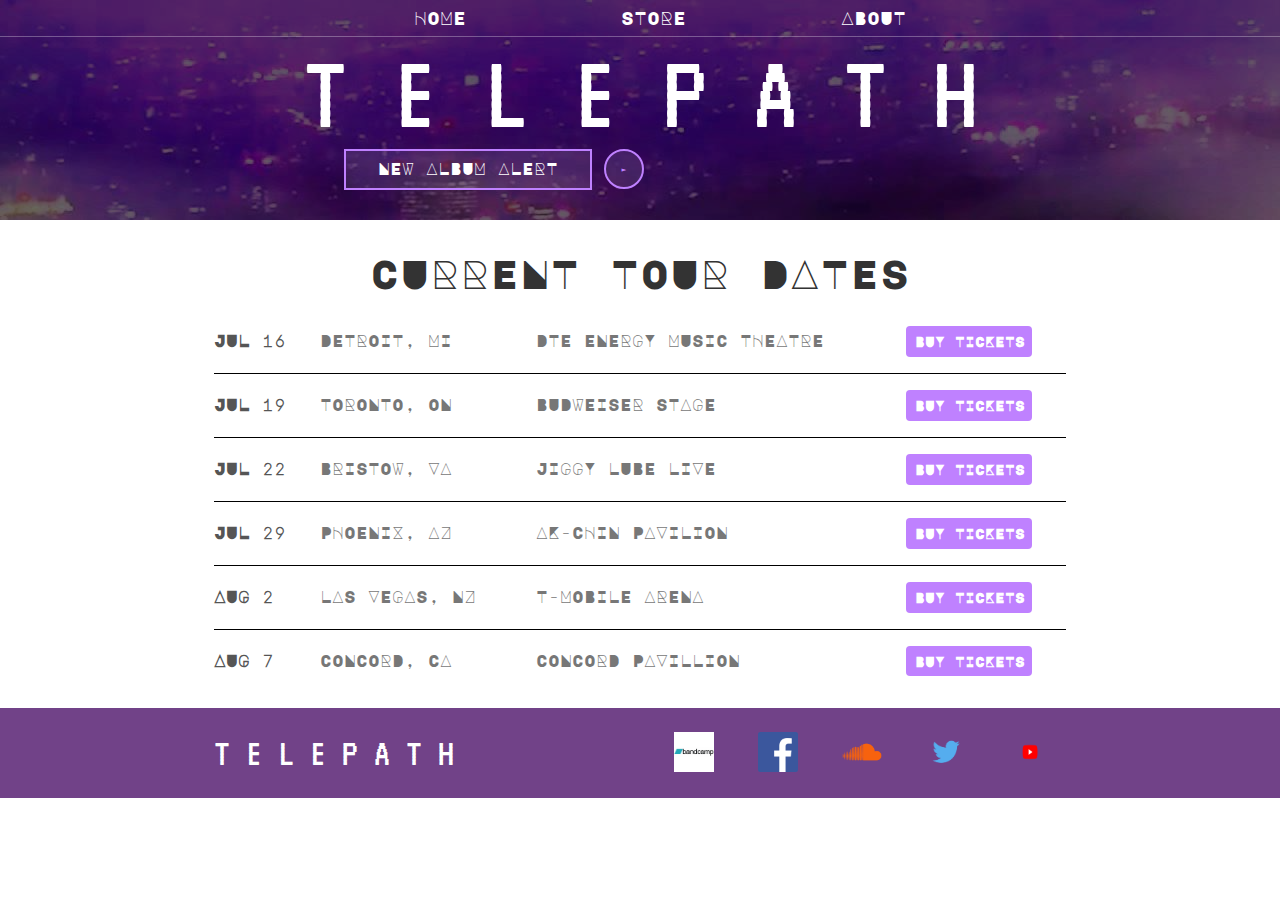
<file: index.html>
<!DOCTYPE html>
<html lang="en">
<head>
  <meta charset="UTF-8">
  <meta name="viewport" content="width=device-width, initial-scale=1.0">
  <meta http-equiv="X-UA-Compatible" content="ie=edge">
  <meta name="description" content="Homepage for vaporwave artist, T E L E P A T H">
  <link rel="stylesheet" href="css/styles.css">
  <title>T E L E P A T H</title>
</head>

<body>
      <header class="main-header">
         <nav class="nav main-nav">
           <ul>
             <li><a href="index.html">HOME</a></li>
             <li><a href="store.html">STORE</a></li>
             <li><a href="about.html">ABOUT</a></li>
           </ul>
         </nav>
         <h1 class="band-name band-name-large">T E L E P A T H</h1>
         <div class="container btn-container">
           <button class="btn btn-header">NEW ALBUM ALERT</button>
           <button class="btn btn-header btn-play">&#9658;</button>
         </div>
        <!-- play button -->

     </header>

    <section class="content-section container">
      <h2 class="section-header tour-section-header">CURRENT TOUR DATES</h2>
      <div>
        <div class="tour-row">
          <span class="tour-item tour-date">JUL 16</span>
          <span class="tour-item tour-city">DETROIT, MI</span>
          <span class="tour-item tour-arena">DTE ENERGY MUSIC THEATRE</span>
          <button type="button" class="btn tour-item tour-btn btn-primary">BUY TICKETS</button>
        </div>
        <div class="tour-row">
          <span class="tour-item tour-date">JUL 19</span>
          <span class="tour-item tour-city">TORONTO, ON</span>
          <span class="tour-item tour-arena">BUDWEISER STAGE</span>
          <button type="button" class="btn tour-item tour-btn btn-primary">BUY TICKETS</button>
        </div>
        <div class="tour-row">
          <span class="tour-item tour-date">JUL 22</span>
          <span class="tour-item tour-city">BRISTOW, VA</span>
          <span class="tour-item tour-arena">JIGGY LUBE LIVE</span>
          <button type="button" class="btn tour-item tour-btn btn-primary">BUY TICKETS</button>
        </div>
        <div class="tour-row">
          <span class="tour-item tour-date">JUL 29</span>
          <span class="tour-item tour-city">PHOENIX, AZ</span>
          <span class="tour-item tour-arena">AK-CHIN PAVILION</span>
          <button type="button" class="btn tour-item tour-btn btn-primary">BUY TICKETS</button>
        </div>
        <div class="tour-row">
          <span class="tour-item tour-date">AUG 2</span>
          <span class="tour-item tour-city">LAS VEGAS, NZ</span>
          <span class="tour-item tour-arena">T-MOBILE ARENA</span>
          <button type="button" class="btn tour-item tour-btn btn-primary">BUY TICKETS</button>
        </div>
        <div class="tour-row">
          <span class="tour-item tour-date">AUG 7</span>
          <span class="tour-item tour-city">CONCORD, CA</span>
          <span class="tour-item tour-arena">CONCORD PAVILLION</span>
          <button type="button" class="btn tour-item tour-btn btn-primary">BUY TICKETS</button>
        </div>
      </div>

    </section>

    <footer class="main-footer">
      <div class="container main-footer-container">
        <h3 class="band-name band-name-footer">T E L E P A T H</h3>
        <ul class="nav footer-nav">
          <li>
            <a href="https://telepathtelepath.bandcamp.com/" target="_blank">
              <img src="images/socialMediaLogos/bandcampLogo.png" alt="Bandcamp logo">
            </a>
          </li>
          <li>
            <a href="https://www.facebook.com/pages/T-e-l-e-p-a-t-h-%E3%83%86%E3%83%AC%E3%83%91%E3%82%B7%E3%83%BC%E8%83%BD%E5%8A%9B%E8%80%85/330118413837104" target="_blank">
              <img src="images/socialMediaLogos/facebookLogo.png" alt="Facebook logo">
            </a>
          </li>
          <li>
            <a href="https://soundcloud.com/t-e-l-e-p-a-t-h" target="_blank">
              <img src="images/socialMediaLogos/soundcloudLogo.png" alt="Soundcloud logo">
            </a>
          </li>
          <li>
            <a href="https://twitter.com/telepathicvapor" target="_blank">
              <img src="images/socialMediaLogos/twitterLogo.png" alt="Twitter logo">
            </a>
          </li>
          <li>
            <a href="https://www.youtube.com/channel/UCJ2u-VH6eMVxEYWF6TLktDw" target="_blank">
              <img src="images/socialMediaLogos/youtubeLogo.png" alt="Youtube logo">
            </a>
          </li>
        </ul>
      </div>
    </footer>
</body>
</html>
</file>
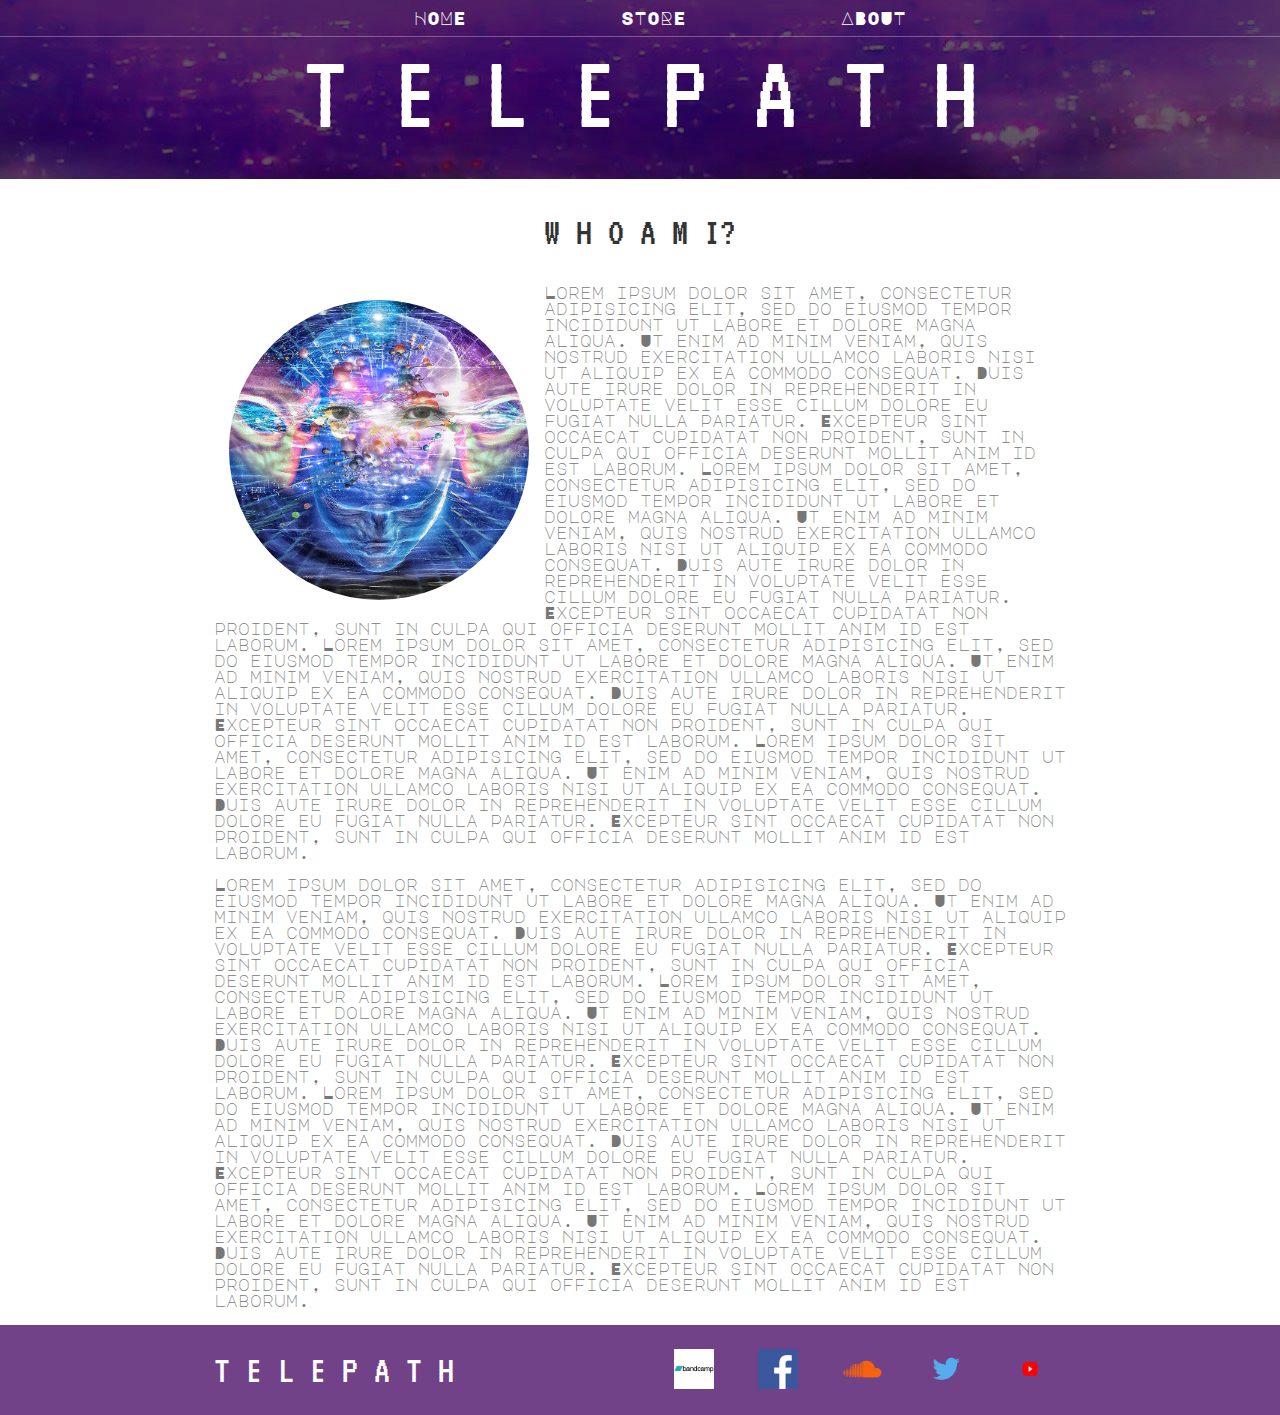
<file: about.html>
<!DOCTYPE html>
<html lang="en">
<head>
  <meta charset="UTF-8">
  <meta name="viewport" content="width=device-width, initial-scale=1.0">
  <meta http-equiv="X-UA-Compatible" content="ie=edge">
  <meta name="description" content="Homepage for vaporwave artist, T E L E P A T H">
  <link rel="stylesheet" href="css/styles.css">
  <title>T E L E P A T H STORE</title>
</head>

<body>
      <header class="main-header">
         <nav class="nav main-nav">
           <ul>
             <li><a href="index.html">HOME</a></li>
             <li><a href="store.html">STORE</a></li>
             <li><a href="about.html">ABOUT</a></li>
           </ul>
         </nav>
         <h1 class="band-name band-name-large">T E L E P A T H</h1>
     </header>

    <section class="content-section container">
      <h2 class="section-header">W H O A M I?</h2>
      <img class="about-band-image" src="images/telepathBioImage.jpg" alt="Biographical photo of the artist, Telepath">
      <p>Lorem ipsum dolor sit amet, consectetur adipisicing elit, sed do eiusmod tempor incididunt
        ut labore et dolore magna aliqua. Ut enim ad minim veniam, quis nostrud exercitation ullamco laboris nisi ut aliquip ex ea commodo consequat. Duis aute irure dolor in reprehenderit in voluptate velit esse cillum dolore eu fugiat nulla pariatur. Excepteur sint occaecat cupidatat non proident,
        sunt in culpa qui officia deserunt mollit anim id est laborum.
        Lorem ipsum dolor sit amet, consectetur adipisicing elit, sed do eiusmod tempor incididunt
          ut labore et dolore magna aliqua. Ut enim ad minim veniam, quis nostrud exercitation ullamco laboris nisi ut aliquip ex ea commodo consequat. Duis aute irure dolor in reprehenderit in voluptate velit esse cillum dolore eu fugiat nulla pariatur. Excepteur sint occaecat cupidatat non proident,
          sunt in culpa qui officia deserunt mollit anim id est laborum.
          Lorem ipsum dolor sit amet, consectetur adipisicing elit, sed do eiusmod tempor incididunt
            ut labore et dolore magna aliqua. Ut enim ad minim veniam, quis nostrud exercitation ullamco laboris nisi ut aliquip ex ea commodo consequat. Duis aute irure dolor in reprehenderit in voluptate velit esse cillum dolore eu fugiat nulla pariatur. Excepteur sint occaecat cupidatat non proident,
            sunt in culpa qui officia deserunt mollit anim id est laborum.
            Lorem ipsum dolor sit amet, consectetur adipisicing elit, sed do eiusmod tempor incididunt
              ut labore et dolore magna aliqua. Ut enim ad minim veniam, quis nostrud exercitation ullamco laboris nisi ut aliquip ex ea commodo consequat. Duis aute irure dolor in reprehenderit in voluptate velit esse cillum dolore eu fugiat nulla pariatur. Excepteur sint occaecat cupidatat non proident,
              sunt in culpa qui officia deserunt mollit anim id est laborum.</p>
      <p>Lorem ipsum dolor sit amet, consectetur adipisicing elit, sed do eiusmod tempor incididunt
        ut labore et dolore magna aliqua. Ut enim ad minim veniam, quis nostrud exercitation ullamco laboris nisi ut aliquip ex ea commodo consequat. Duis aute irure dolor in reprehenderit in voluptate velit esse cillum dolore eu fugiat nulla pariatur. Excepteur sint occaecat cupidatat non proident,
        sunt in culpa qui officia deserunt mollit anim id est laborum.
        Lorem ipsum dolor sit amet, consectetur adipisicing elit, sed do eiusmod tempor incididunt
          ut labore et dolore magna aliqua. Ut enim ad minim veniam, quis nostrud exercitation ullamco laboris nisi ut aliquip ex ea commodo consequat. Duis aute irure dolor in reprehenderit in voluptate velit esse cillum dolore eu fugiat nulla pariatur. Excepteur sint occaecat cupidatat non proident,
          sunt in culpa qui officia deserunt mollit anim id est laborum.
          Lorem ipsum dolor sit amet, consectetur adipisicing elit, sed do eiusmod tempor incididunt
            ut labore et dolore magna aliqua. Ut enim ad minim veniam, quis nostrud exercitation ullamco laboris nisi ut aliquip ex ea commodo consequat. Duis aute irure dolor in reprehenderit in voluptate velit esse cillum dolore eu fugiat nulla pariatur. Excepteur sint occaecat cupidatat non proident,
            sunt in culpa qui officia deserunt mollit anim id est laborum.
            Lorem ipsum dolor sit amet, consectetur adipisicing elit, sed do eiusmod tempor incididunt
              ut labore et dolore magna aliqua. Ut enim ad minim veniam, quis nostrud exercitation ullamco laboris nisi ut aliquip ex ea commodo consequat. Duis aute irure dolor in reprehenderit in voluptate velit esse cillum dolore eu fugiat nulla pariatur. Excepteur sint occaecat cupidatat non proident,
              sunt in culpa qui officia deserunt mollit anim id est laborum.</p>
    </section>

    <footer class="main-footer">
      <div class="container main-footer-container">
        <h3 class="band-name band-name-footer">T E L E P A T H</h3>
        <ul class="nav footer-nav">
          <li>
            <a href="https://telepathtelepath.bandcamp.com/" target="_blank">
              <img src="images/socialMediaLogos/bandcampLogo.png" alt="Bandcamp logo">
            </a>
          </li>
          <li>
            <a href="https://www.facebook.com/pages/T-e-l-e-p-a-t-h-%E3%83%86%E3%83%AC%E3%83%91%E3%82%B7%E3%83%BC%E8%83%BD%E5%8A%9B%E8%80%85/330118413837104" target="_blank">
              <img src="images/socialMediaLogos/facebookLogo.png" alt="Facebook logo">
            </a>
          </li>
          <li>
            <a href="https://soundcloud.com/t-e-l-e-p-a-t-h" target="_blank">
              <img src="images/socialMediaLogos/soundcloudLogo.png" alt="Soundcloud logo">
            </a>
          </li>
          <li>
            <a href="https://twitter.com/telepathicvapor" target="_blank">
              <img src="images/socialMediaLogos/twitterLogo.png" alt="Twitter logo">
            </a>
          </li>
          <li>
            <a href="https://www.youtube.com/channel/UCJ2u-VH6eMVxEYWF6TLktDw" target="_blank">
              <img src="images/socialMediaLogos/youtubeLogo.png" alt="Youtube logo">
            </a>
          </li>
        </ul>
      </div>
    </footer>
</body>
</html>
</file>
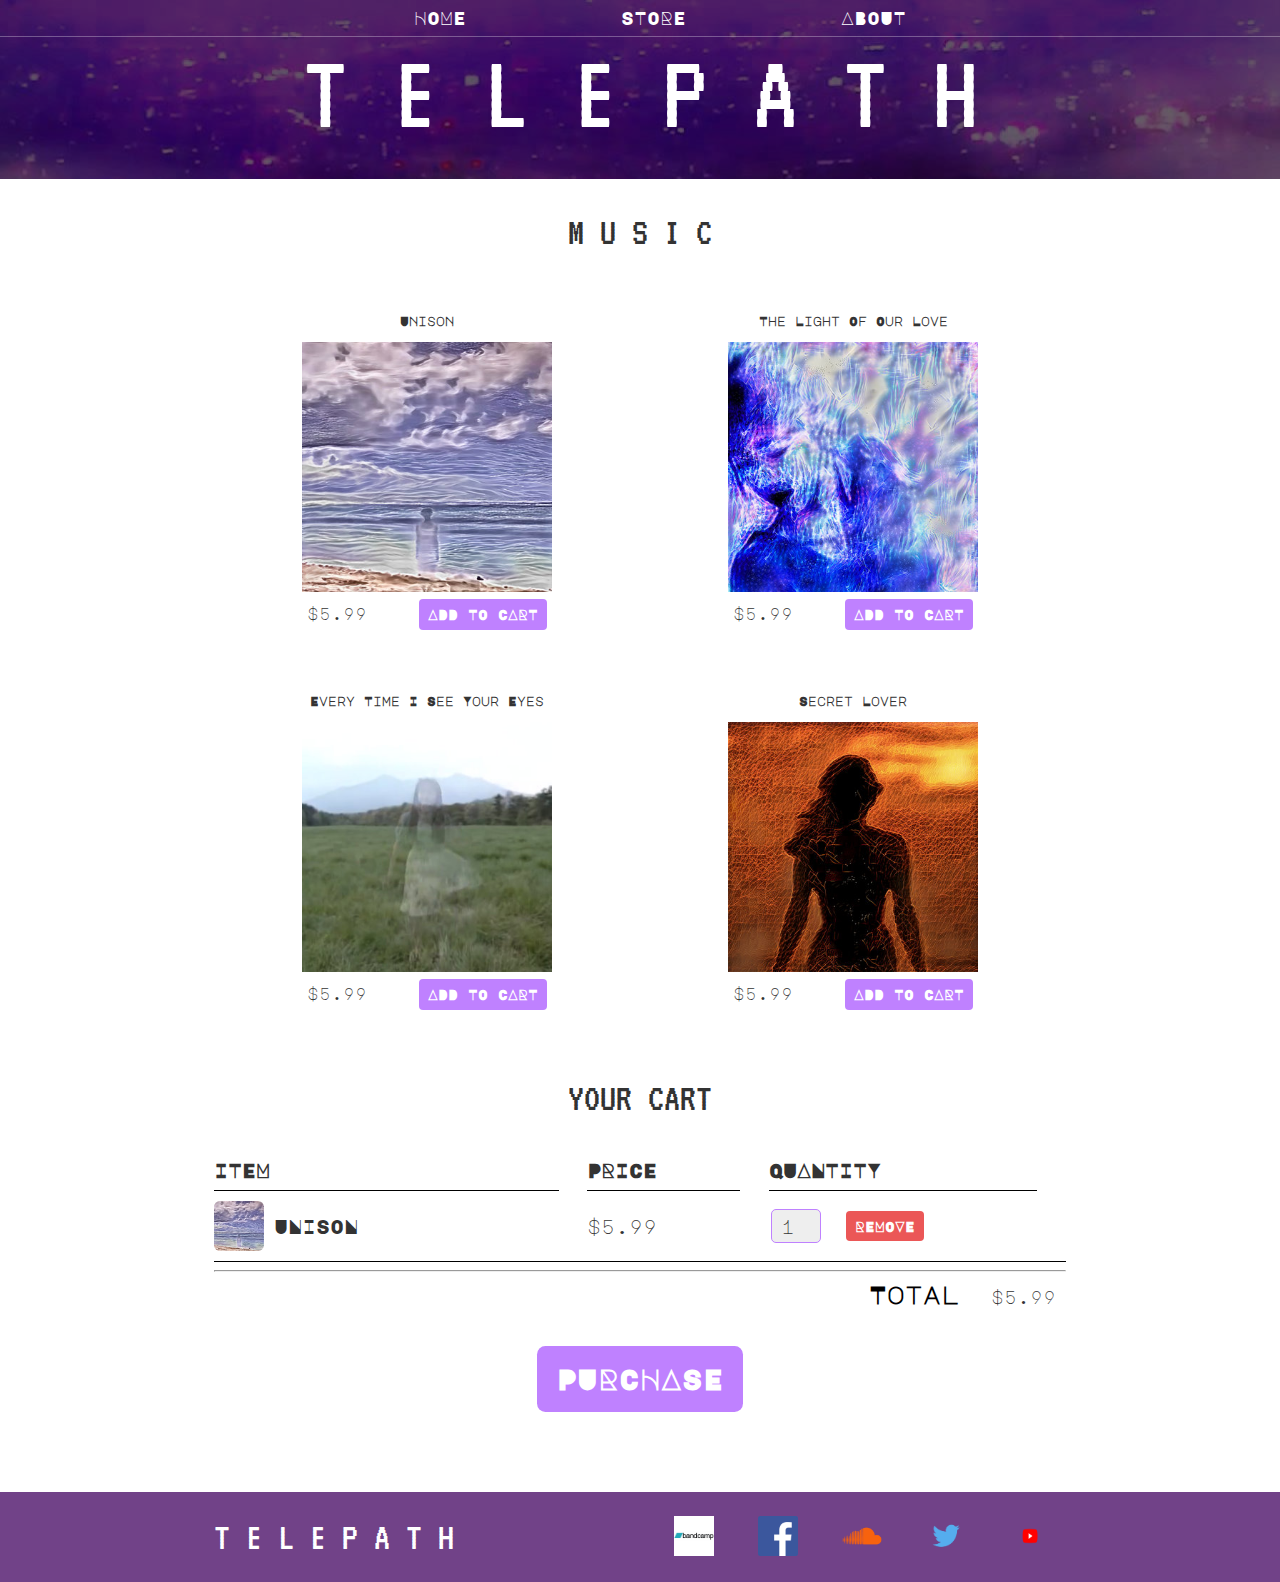
<file: store.html>
<!DOCTYPE html>
<html lang="en">
<head>
  <meta charset="UTF-8">
  <meta name="viewport" content="width=device-width, initial-scale=1.0">
  <meta http-equiv="X-UA-Compatible" content="ie=edge">
  <meta name="description" content="Homepage for vaporwave artist, T E L E P A T H">
  <link rel="stylesheet" href="css/styles.css">
  <title>T E L E P A T H</title>
</head>

<body>
      <header class="main-header">
         <nav class="main-nav nav">
           <ul>
             <li><a href="index.html">HOME</a></li>
             <li><a href="store.html">STORE</a></li>
             <li><a href="about.html">ABOUT</a></li>
           </ul>
         </nav>
         <h1 class="band-name band-name-large">T E L E P A T H</h1>
     </header>

     <section class="container content-section">
       <h2 class="section-header">M U S I C</h2>
       <div class="shop-items">
           <div class="shop-item">
               <span class="shop-item-title">Unison</span>
             <img class="shop-item-image" src="images/store/unisonCover.jpg" alt="Unison album cover">
             <div class="shop-item-details">
               <span class="shop-item-price">$5.99</span>
               <button class="btn btn-primary shop-item-button" type="button">ADD TO CART</button>
             </div>
           </div>
           <div class="shop-item">
               <span class="shop-item-title">The Light Of Our Love</span>
             <img class="shop-item-image" src="images/store/lightLoveCover.jpg" alt="Light Of Our Love album cover">
             <div class="shop-item-details">
               <span class="shop-item-price">$5.99</span>
               <button class="btn btn-primary shop-item-button" type="button">ADD TO CART</button>
             </div>
           </div>
           <div class="shop-item">
               <span class="shop-item-title">Every Time I See Your Eyes</span>
             <img class="shop-item-image" src="images/store/everyTimeCover.jpg" alt="Every Time I See Your Eyes album cover">
             <div class="shop-item-details">
               <span class="shop-item-price">$5.99</span>
               <button class="btn btn-primary shop-item-button" type="button">ADD TO CART</button>
             </div>
           </div>
           <div class="shop-item">
               <span class="shop-item-title">Secret Lover</span>
             <img class="shop-item-image" src="images/store/secretLoverCover.jpg" alt="Secret Lover album cover">
             <div class="shop-item-details">
               <span class="shop-item-price">$5.99</span>
               <button class="btn btn-primary shop-item-button" type="button">ADD TO CART</button>
             </div>
           </div>
        </div>
     </section>

     <section class="container content-section ">
       <h2 class="section-header">YOUR CART</h2>
       <div class="cart-row">
         <span class="cart-item cart-header cart-column">ITEM</span>
         <span class="cart-price cart-header cart-column">PRICE</span>
         <span class="cart-quantity cart-header cart-column">QUANTITY</span>
       </div>
       <div class="cart-items">
         <div class="cart-row">
           <div class="cart-item cart-column">
             <img class="cart-item-image" src="images/store/unisonCover.jpg" width="100">
             <span class="cart-item-title">UNISON</span>
           </div>
           <span class="cart-price cart-column">
             $5.99
           </span>
           <div class="cart-quantity cart-column">
             <input class="cart-quantity-input" type="number" value="1">
             <button class="btn btn-danger" type="button">REMOVE</button>
           </div>
         </div>
     </div>
       <hr>
       <div class="cart-total">
         <span class="cart-total-title">Total</span>
         <span class="cart-total-price">$5.99</span>
       </div>
         <button class="btn btn-primary btn-purchase"type="button">PURCHASE</button>
     </section>

     <footer class="main-footer">
       <div class="container main-footer-container">
         <h3 class="band-name band-name-footer">T E L E P A T H</h3>
         <ul class="nav footer-nav">
           <li>
             <a href="https://telepathtelepath.bandcamp.com/" target="_blank">
               <img src="images/socialMediaLogos/bandcampLogo.png" alt="Bandcamp logo">
             </a>
           </li>
           <li>
             <a href="https://www.facebook.com/pages/T-e-l-e-p-a-t-h-%E3%83%86%E3%83%AC%E3%83%91%E3%82%B7%E3%83%BC%E8%83%BD%E5%8A%9B%E8%80%85/330118413837104" target="_blank">
               <img src="images/socialMediaLogos/facebookLogo.png" alt="Facebook logo">
             </a>
           </li>
           <li>
             <a href="https://soundcloud.com/t-e-l-e-p-a-t-h" target="_blank">
               <img src="images/socialMediaLogos/soundcloudLogo.png" alt="Soundcloud logo">
             </a>
           </li>
           <li>
             <a href="https://twitter.com/telepathicvapor" target="_blank">
               <img src="images/socialMediaLogos/twitterLogo.png" alt="Twitter logo">
             </a>
           </li>
           <li>
             <a href="https://www.youtube.com/channel/UCJ2u-VH6eMVxEYWF6TLktDw" target="_blank">
               <img src="images/socialMediaLogos/youtubeLogo.png" alt="Youtube logo">
             </a>
           </li>
         </ul>
       </div>
     </footer>
</body>
</html>
</file>
<file: css/styles.css>
@import url('https://fonts.googleapis.com/css?family=Major+Mono+Display|VT323');

@font-face {
  font-family: "Metropolis"
  src: url("../fonts/metropolis/Metropolis-Black.otf") format("otf");
  font-weight: normal;
  font-style: normal;
}

* {
  /* width of an object takes padding into account */
  box-sizing: border-box;
  font-family: 'Major Mono Display', monospace;
  color: #777; /* light gray */
}

html, body {
  margin: 0;
  padding: 0;
}

/* NAV (general) */
.nav ul {
  margin: 0;
}

.nav li {
  display: inline;
}

.nav a {
  display: inline-block; /* inline-block allows us to add padding to top and bottom, not possible with just inline.*/
  padding: .5em;
  color: white;
  text-decoration: none;
}

.nav a:hover {
  background-color: rgba(255, 255, 255, 0.3);
}

/* MAIN-NAV  */
.main-nav {
  text-align: center;
  font-size: 1.1em;
  font-weight: lighter;
  border-bottom: 1px solid rgba(255, 255, 255, 0.3);
}

.main-nav li {
  padding: 0 5%; /* 0 top/bottom, 5% left/right */
}

/* HEADER */
.main-header {
  background-color: rgba(0, 0, 0, 0.6);
  background-image: url("../images/background.jpg");
  background-blend-mode: multiply;
  background-size: cover;
  padding-bottom: 30px;
}

.band-name {
  text-align: center;
  margin: 0;
  font-size: 4em;
  font-family: 'VT323', monospace;
  font-weight: normal;
  color: white;
}

.band-name-large {
  font-size: 7em;
}

/* SECTION */
.content-section {
  margin: 1em;
}

.container {
  max-width: 900px;
  margin: 0 auto;
  padding: 0 1.5em;
}

.section-header {
  font-family: 'VT323', monospace;
  font-weight: normal;
  font-size: 2.5em;
  color: #333;
  text-align: center;
}

.about-band-image {
  float: left;
  width: 300px;
  margin: 15px;
  border-radius: 50%;
}

/* FOOTER */
.main-footer {
  font-family: 'VT323', monospace;
  background-color: #714288; /* a nice hue of dark-ish purple*/
  color: white;
  padding-left: .25em 0;
}

.band-name-footer {
  font-size: 2.5em;
}

.main-footer-container {
  display: flex;
  align-items: center;
}

.main-footer-container ul {
  flex-grow: 1;
  text-align: end;
}

.footer-nav li {
  padding: 0 .5em;
}

.footer-nav img {
  width: 40px;
  height: 40px;
}

/* BTNS */
.btn {
  text-align: center;
  vertical-align: middle;
  padding: .67em;
  cursor: pointer;
}

.btn-header {
  color: white;
  border: 2px solid #BF81FF;
  background-color: rgba(255, 255, 255, .1);
  border-radius: 0;
  font-size: 1em;
  font-weight: lighter;
  padding-left: 2em;
  padding-right: 2em;
}

.btn-header:hover {
  background-color: rgba(255, 255, 255, .3);
}

.btn-play {
  /* margin: 0 auto; */
  color: #BF81FF;
  font-size: .5em;
  border-radius: 50%;
  /* padding, width and height needed to create circular button */
  padding: 0;
  width: 40px;
  height: 40px;
}

.btn-container {
  margin: 0px 25%;
}

/* TOUR SECTION */
.tour-section-header {
  font-family: 'Major Mono Display', monospace;
}

.tour-row {
  border-bottom: 1px solid black;
  padding-bottom: 1em;
  margin-bottom: 1em;
}

.tour-row:last-child {
  border-bottom: none;
}

.tour-item {
  display: inline-block;
  padding-right: .5em;
}

.tour-date {
  color: #555;
  font-weight: bold;
  width: 11%;
}

.tour-city {
  width: 24%;
}

.tour-arena {
  width: 42%;
}

.tour-btn {
  max-width: 19%;
}

.btn-primary {
  color: white;
  background-color: #BF81FF;
  border: none;
  border-radius: .3em;
  font-weight: bold;
}

.btn-primary:hover {
  background-color: #AF81FF;
}

/* SHOP ITEM */
.shop-items {
  display: flex;
  flex-wrap: wrap;
  justify-content: space-around;
}

.shop-item {
  margin: 30px;
}

.shop-item-title {
  display: block; /* puts on its own line*/
  width: 100%;
  text-align: center;
  font-weight: bold;
  font-size: .75em;
  color: #333;
  margin-bottom: 15px;
}

.shop-item-image {
  height: 250px;
}

.shop-item-details {
  display: flex;
  align-items: center;
  padding: 5px;
}

.shop-item-price {
  flex-grow: 1;
  color: #333;
}

/* SHOP CART */
.cart-header {
  font-weight: bold;
  font-size: 1.2em;
  color: #333;
}

.cart-column {
  display: flex;
  align-items: center;
  border-bottom: 1px solid black;
  margin-right: 1.5em;
  margin-top: 10px;
  padding-bottom: 10px;
}

.cart-row {
  display: flex;
}

.cart-item {
  width: 45%;
}

.cart-price {
  width: 20%;
  font-size: 1.2em;
  color: #333;

}

.cart-quantity {
  width: 35%;
}

.cart-item-title {
  color: #333;
  margin-left: .5em;
  font-size: 1.2em;
}

.cart-item-image {
  width: 50px;
  height: auto;
  border-radius: 6px;
}

.cart-quantity-input {
  height: 34px;
  width: 50px;
  border-radius: 5px;
  border: 1px solid #BF81FF;
  background-color: #eee;
  color: #333;
  text-align: center;
  font-size: 1.2em;
  margin-right: 25px;
}

.cart-row:last-child {
  border-bottom: 1px solid black;
}

.cart-row:last-child .cart-column {
  border: none;
}

.cart-total {
  text-align: end;
  margin-top: 10px;
  margin-right: 10px;
}

.cart-total-title {
  font-weight: bold;
  font-size: 1.5em;
  color: black;
  margin-right: 20px;
}

.cart-total-price {
  color: #333;
  font-size: 1.1em;
}

.btn-purchase {
  display: block;
  margin: 40px auto 80px auto;
  font-size: 1.75em;
}

.btn-danger {
  color: white;
  background-color: #EB5757;
  border: none;
  border-radius: .3em;
  font-weight: bold;
}

.btn-danger:hover {
  background-color: #CC4C4C;
}
</file>
